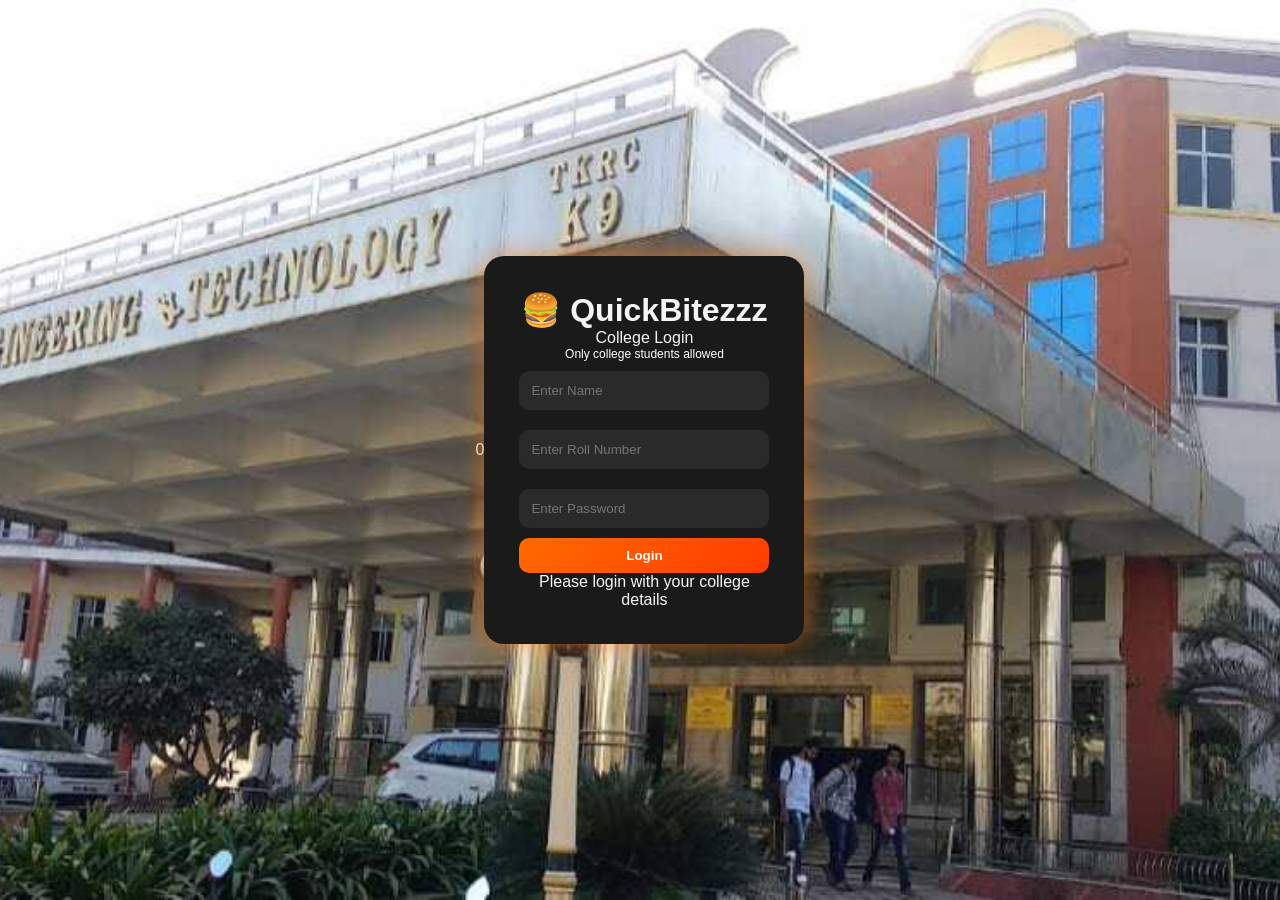
<file: frontend/index.html>
<!DOCTYPE html>
<html lang="en">
<head>
    <meta charset="UTF-8">
    <meta name="viewport" content="width=device-width, initial-scale=1.0">
    <title>QuickBitezzz</title>
    <link rel="stylesheet" href="style.css">
    <style>
        .admin-link-btn {
            background-color: #1a252f;
            color: #ffffff;
            border: none;
            padding: 8px 14px;
            border-radius: 6px;
            font-weight: 600;
            cursor: pointer;
            text-decoration: none;
            margin-right: 10px;
            font-size: 14px;
        }
        .admin-link-btn:hover {
            background-color: #2c3e50;
        }
    </style>
</head>
<body>

    <div class="container">
        <header class="header-banner">
            <img src="images/logo.jpg" alt="Website Logo" class="logo-img">
            <div>
                <a href="admin.html" class="admin-link-btn">👨‍🍳 Kitchen Admin</a>
                <button onclick="logoutUser()" class="logout-btn">Logout</button>
            </div>
        </header>

        <div id="userInfo" class="seat-box"></div>
        
        <section class="seat-section">
            <h2>🪑 Seat Availability</h2>
            <div id="seatInfo" class="seat-box">Loading seats...</div>
        </section>

        <section class="token-section">
            <h2>🎫 Token Status</h2>
            <div class="token-box">
                <p>Now Serving: <strong id="currentToken">--</strong></p>
                <p>Your Token: <strong id="yourToken">--</strong></p>
            </div>
        </section>
    
        <section class="menu-section">
            <h2>Menu</h2>
            <div id="menu" class="menu-grid"></div>
        </section>

        <!-- Floating Cart Button -->
        <div class="floating-cart-btn" onclick="toggleCart()">
            🛒 <span id="cartCount">0</span>
        </div>

        <!-- Slide Cart Panel -->
        <div id="cartPanel" class="cart-panel">
            <div class="cart-header">
                <h2>🛒 Your Cart</h2>
                <span class="close-cart" onclick="toggleCart()">&times;</span>
            </div>

            <ul id="cart" class="cart-list"></ul>
            <h3 id="totalAmount">Total: ₹0</h3>

            <label for="paymentMethod"><strong>Select Payment Method:</strong></label>
            <select id="paymentMethod">
                <option value="">-- Choose Payment Method --</option>
                <option value="UPI">UPI</option>
            </select>

            <button id="orderBtn" onclick="placeOrder()">Place Order</button>
        </div>

        <div id="upiModal" class="upi-modal">
            <div class="upi-modal-content">
                <span class="close-btn" onclick="closeUPIPopup()">&times;</span>
                <h2>Scan to Pay via UPI</h2>
                <img src="images/PAY HERE.png" alt="Fake UPI QR" class="upi-qr">
                <p><strong>Amount:</strong> ₹<span id="upiAmount">0</span></p>
                <p>Processing payment...</p>
                <p>Scan & pay... Verifying payment ⏳</p>
            </div>
        </div>

        <section class="result-section">
            <h2>Order Status</h2>
            <div id="result" class="result-box">No order placed yet.</div>
        </section>
    </div>

    <script>
        const API_BASE = "https://quickbitezzz-backend4.onrender.com";
        let cart = JSON.parse(localStorage.getItem("cart")) || [];
        let currentOrderId = localStorage.getItem("currentOrderId") || null;
        let trackingInterval = null;
        let menuData = [];
        let isPaid = false;
        let selectedPaymentMethod = "";

        if (!localStorage.getItem("rollNo")) {
            window.location.href = "login.html";
        }
        
        document.getElementById("userInfo").innerHTML = `
            Welcome, ${localStorage.getItem("studentName") || "Student"} 
            (${localStorage.getItem("rollNo")})
        `;

        const savedToken = localStorage.getItem("yourToken");
        if (savedToken) {
            document.getElementById("yourToken").innerText = savedToken;
        }

        function logoutUser() {
            localStorage.clear();
            window.location.href = "login.html";
        }

        function loadSeats() {
            fetch(`${API_BASE}/seats`)
            .then(res => res.json())
            .then(data => {
                document.getElementById("seatInfo").innerHTML =
                    `Available Seats: ${data.available_seats} / ${data.total_seats}`;
            })
            .catch(error => console.log("Seat load error:", error));
        }

        function loadCurrentToken() {
            fetch(`${API_BASE}/current-token`)
            .then(res => res.json())
            .then(data => {
                document.getElementById("currentToken").innerText = data.current_token;
            })
            .catch(error => console.log("Token load error:", error));
        }

        fetch(`${API_BASE}/menu`)
        .then(res => res.json())
        .then(data => {
            menuData = data;
            let menuDiv = document.getElementById("menu");
            menuDiv.innerHTML = "";

            data.forEach(item => {
                let card = document.createElement("div");
                card.className = "food-card";

                let emoji = "🍽️";
                if (item.name === "Burger") emoji = "🍔";
                if (item.name === "Pizza") emoji = "🍕";
                if (item.name === "Fries") emoji = "🍟";
                if (item.name === "Egg Noodles") emoji = "🍜";
                if (item.name === "Water Bottle") emoji = "🧴";
                if (item.name === "Ice Cream") emoji = "🍦";
                if (item.name === "Lays") emoji = "🧧";
                if (item.name === "Dairy Milk") emoji = "🍫";
                if (item.name === "Thumbs Up") emoji = "🥤";
                if (item.name === "Biscuits") emoji = "🍪";

                card.innerHTML = `
                    <div class="food-emoji">${emoji}</div>
                    <h3>${item.name}</h3>
                    <p><strong>ID:</strong> ${item.id}</p>
                    <p><strong>Price:</strong> ₹${item.price}</p>
                    <button onclick="addToCart(${item.id})">Add to Cart</button>
                `;

                menuDiv.appendChild(card);
            });
        })
        .catch(error => {
            console.log("Menu load error:", error);
            document.getElementById("menu").innerHTML = "<p>Menu failed to load.</p>";
        });

        function addToCart(itemId) {
            let item = menuData.find(food => food.id === itemId);
            if (!item) return;

            let existingItem = cart.find(cartItem => cartItem.id === itemId);

            if (existingItem) {
                existingItem.quantity += 1;
            } else {
                cart.push({
                    id: item.id,
                    name: item.name,
                    price: item.price,
                    quantity: 1
                });
            }

            displayCart();
        }

        function toggleCart() {
            const cartPanel = document.getElementById("cartPanel");
            cartPanel.style.display = cartPanel.style.display === "block" ? "none" : "block";
        }

        function increaseQty(itemId) {
            let item = cart.find(cartItem => cartItem.id === itemId);
            if (item) {
                item.quantity += 1;
                displayCart();
            }
        }

        function decreaseQty(itemId) {
            let item = cart.find(cartItem => cartItem.id === itemId);
            if (item) {
                item.quantity -= 1;
                if (item.quantity <= 0) {
                    cart = cart.filter(cartItem => cartItem.id !== itemId);
                }
                displayCart();
            }
        }

        function removeItem(itemId) {
            cart = cart.filter(cartItem => cartItem.id !== itemId);
            displayCart();
        }

        function getTotalAmount() {
            let total = 0;
            cart.forEach(item => {
                total += item.price * item.quantity;
            });
            return total;
        }

        function displayCart() {
            localStorage.setItem("cart", JSON.stringify(cart));

            let cartList = document.getElementById("cart");
            cartList.innerHTML = "";

            document.getElementById("cartCount").innerText = cart.reduce((sum, item) => sum + item.quantity, 0);

            if (cart.length === 0) {
                cartList.innerHTML = "<li>Cart is empty.</li>";
                document.getElementById("totalAmount").innerHTML = "Total: ₹0";
                return;
            }

            cart.forEach(item => {
                let li = document.createElement("li");
                li.innerHTML = `
                    <div class="cart-item-row">
                        <div>
                            <strong>${item.name}</strong><br>
                            Price: ₹${item.price} × ${item.quantity} = ₹${item.price * item.quantity}
                        </div>
                        <div class="cart-buttons">
                            <button onclick="decreaseQty(${item.id})">-</button>
                            <span>${item.quantity}</span>
                            <button onclick="increaseQty(${item.id})">+</button>
                            <button onclick="removeItem(${item.id})">Remove</button>
                        </div>
                    </div>
                `;
                cartList.appendChild(li);
            });

            document.getElementById("totalAmount").innerHTML = `Total: ₹${getTotalAmount()}`;
        }

        function closeUPIPopup() {
            document.getElementById("upiModal").style.display = "none";
        }

        function placeOrder() {
            if (cart.length === 0) {
                document.getElementById("result").innerHTML = "Cart is empty.";
                return;
            }

            let paymentMethod = document.getElementById("paymentMethod").value;
            let total = getTotalAmount();

            if (!paymentMethod) {
                document.getElementById("result").innerHTML = "Please select UPI payment method.";
                return;
            }

            selectedPaymentMethod = paymentMethod;

            // Show QR popup first
            document.getElementById("upiAmount").textContent = total;
            document.getElementById("upiModal").style.display = "flex";

            // Simulate payment and auto-place order after 3 sec
            setTimeout(() => {
                isPaid = true;
                document.getElementById("upiModal").style.display = "none";

                let orderItems = cart.map(item => ({
                    name: item.name,
                    price: item.price,
                    quantity: item.quantity
                }));

                fetch(`${API_BASE}/order`, {
                    method: 'POST',
                    headers: {
                        'Content-Type': 'application/json'
                    },
                    body: JSON.stringify({
                        item: orderItems,
                        total: getTotalAmount(),
                        payment_status: "Paid",
                        payment_method: selectedPaymentMethod,
                        roll_no: localStorage.getItem("rollNo") || "",
                        student_name: localStorage.getItem("studentName") || ""
                    })
                })
                .then(res => res.json())
                .then(data => {
                    isPaid = false;
                    selectedPaymentMethod = "";
                    document.getElementById("paymentMethod").value = "";

                    currentOrderId = data.order.order_id;
                    localStorage.setItem("currentOrderId", currentOrderId);
                    localStorage.setItem("yourToken", data.order.token_number);
                    document.getElementById("yourToken").innerText = data.order.token_number;

                    cart = [];
                    localStorage.removeItem("cart");
                    displayCart();
                    loadSeats();

                    trackOrder();
                })
                .catch(error => {
                    document.getElementById("result").innerHTML = "Error placing order.";
                    console.log(error);
                });
            }, 3000);
        }

        function trackOrder() {
            if (trackingInterval) {
                clearInterval(trackingInterval);
            }

            function fetchOrderStatus() {
                if (!currentOrderId) return;

                fetch(`${API_BASE}/status/${currentOrderId}`)
                .then(res => {
                    if (res.status === 404) {
                        // Order completed or deleted in admin panel
                        localStorage.removeItem("currentOrderId");
                        localStorage.removeItem("yourToken");
                        document.getElementById("yourToken").innerText = "--";
                        document.getElementById("result").innerHTML = "No active order.";
                        clearInterval(trackingInterval);
                        return null;
                    }
                    return res.json();
                })
                .then(data => {
                    if (!data) return;

                    let statusText = data.status || "Preparing Your Order";

                    document.getElementById("result").innerHTML = `
                        <p><strong>Order ID:</strong> ${data.order_id ?? "N/A"}</p>
                        <p><strong>Token Number:</strong> ${data.token_number ?? "N/A"}</p>
                        <p><strong>Status:</strong> 
                            <span class="status ${getStatusClass(statusText)}">${statusText}</span>
                        </p>
                        <p><strong>Seats Left:</strong> ${data.seats_left ?? "N/A"}</p>
                        <p><strong>Total Paid:</strong> ₹${data.total_amount ?? "N/A"}</p>
                    `;
                })
                .catch(error => {
                    console.log("Tracking error:", error);
                });
            }

            fetchOrderStatus();
            trackingInterval = setInterval(fetchOrderStatus, 3000);
        }

        function getStatusClass(status) {
            if (!status || typeof status !== "string") return "";

            let s = status.toLowerCase().trim();

            if (s.includes("preparing")) return "status-preparing";
            if (s.includes("ready") || s.includes("chi")) return "status-done";

            return "";
        } 

        loadSeats();
        loadCurrentToken();

        if (currentOrderId) {
            trackOrder();
        }

        setInterval(loadSeats, 3000);
        setInterval(loadCurrentToken, 3000);
        displayCart();
    </script>
</body>
</html>
</file>
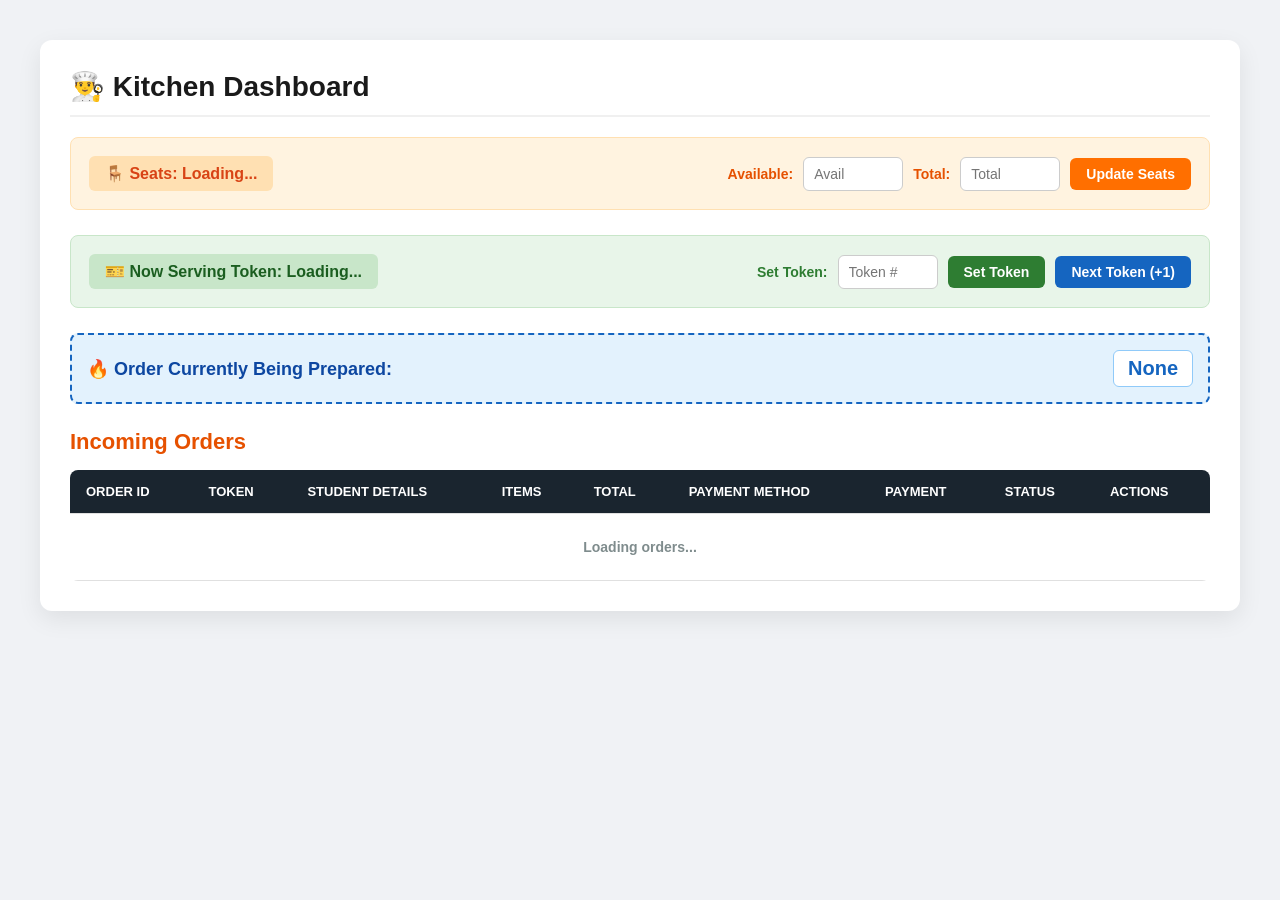
<file: frontend/admin.html>
<!DOCTYPE html>
<html lang="en">
<head>
    <meta charset="UTF-8">
    <meta name="viewport" content="width=device-width, initial-scale=1.0">
    <title>QuickBitezzz Admin</title>
    <style>
        * {
            box-sizing: border-box;
        }
        body {
            font-family: 'Segoe UI', Tahoma, Geneva, Verdana, sans-serif;
            background-color: #f0f2f5;
            color: #2c3e50;
            margin: 0;
            padding: 20px;
        }
        .admin-container {
            max-width: 1200px;
            margin: 20px auto;
            background: #ffffff;
            padding: 30px;
            border-radius: 12px;
            box-shadow: 0 8px 24px rgba(0, 0, 0, 0.08);
        }
        h1 {
            color: #1a1a1a;
            font-size: 28px;
            margin-top: 0;
            margin-bottom: 20px;
            border-bottom: 2px solid #f0f0f0;
            padding-bottom: 12px;
        }
        h2 {
            color: #e65100;
            font-size: 22px;
            margin-top: 25px;
            margin-bottom: 15px;
        }
        .seat-controls {
            display: flex;
            align-items: center;
            justify-content: space-between;
            flex-wrap: wrap;
            gap: 15px;
            background-color: #fff3e0;
            padding: 18px;
            border-radius: 8px;
            border: 1px solid #ffe0b2;
            margin-bottom: 25px;
        }
        .seat-info-badge {
            font-size: 16px;
            font-weight: bold;
            color: #d84315;
            background-color: #ffe0b2;
            padding: 8px 16px;
            border-radius: 6px;
        }
        .seat-input-group {
            display: flex;
            align-items: center;
            gap: 10px;
            flex-wrap: wrap;
        }
        .seat-input-group label {
            font-size: 14px;
            font-weight: 600;
            color: #e65100;
        }
        .seat-controls input {
            padding: 8px 10px;
            width: 100px;
            border: 1px solid #cccccc;
            border-radius: 6px;
            font-size: 14px;
            color: #333333;
            outline: none;
        }
        .seat-controls button {
            padding: 8px 16px;
            background-color: #ff6f00;
            color: #ffffff;
            border: none;
            border-radius: 6px;
            font-weight: bold;
            font-size: 14px;
            cursor: pointer;
        }
        
        /* Token Controls CSS */
        .token-controls {
            display: flex;
            align-items: center;
            justify-content: space-between;
            flex-wrap: wrap;
            gap: 15px;
            background-color: #e8f5e9;
            padding: 18px;
            border-radius: 8px;
            border: 1px solid #c8e6c9;
            margin-bottom: 25px;
        }
        .token-info-badge {
            font-size: 16px;
            font-weight: bold;
            color: #1b5e20;
            background-color: #c8e6c9;
            padding: 8px 16px;
            border-radius: 6px;
        }
        .token-input-group {
            display: flex;
            align-items: center;
            gap: 10px;
            flex-wrap: wrap;
        }
        .token-input-group label {
            font-size: 14px;
            font-weight: 600;
            color: #2e7d32;
        }
        .token-controls input {
            padding: 8px 10px;
            width: 100px;
            border: 1px solid #cccccc;
            border-radius: 6px;
            font-size: 14px;
            color: #333333;
            outline: none;
        }
        .btn-token-set {
            padding: 8px 16px;
            background-color: #2e7d32;
            color: #ffffff;
            border: none;
            border-radius: 6px;
            font-weight: bold;
            font-size: 14px;
            cursor: pointer;
        }
        .btn-token-next {
            padding: 8px 16px;
            background-color: #1565c0;
            color: #ffffff;
            border: none;
            border-radius: 6px;
            font-weight: bold;
            font-size: 14px;
            cursor: pointer;
        }

        .preparing-banner {
            background-color: #e3f2fd;
            border: 2px dashed #1565c0;
            padding: 15px;
            border-radius: 8px;
            margin-bottom: 20px;
            display: flex;
            align-items: center;
            justify-content: space-between;
        }
        .preparing-banner h3 {
            margin: 0;
            color: #0d47a1;
            font-size: 18px;
        }
        .preparing-token {
            font-size: 20px;
            font-weight: bold;
            color: #1565c0;
            background: #ffffff;
            padding: 6px 14px;
            border-radius: 6px;
            border: 1px solid #90caf9;
        }
        table {
            width: 100%;
            border-collapse: collapse;
            margin-top: 10px;
            background-color: #ffffff;
            border-radius: 8px;
            overflow: hidden;
        }
        th, td {
            padding: 14px 16px;
            text-align: left;
            border-bottom: 1px solid #e0e0e0;
            font-size: 14px;
            color: #2c3e50;
        }
        th {
            background-color: #1a252f;
            color: #ffffff;
            font-weight: 600;
            text-transform: uppercase;
            font-size: 13px;
        }
        tbody tr:hover {
            background-color: #f9f9f9;
        }
        .token-badge {
            font-size: 15px;
            font-weight: 700;
            color: #1565c0;
            background-color: #e3f2fd;
            padding: 4px 10px;
            border-radius: 6px;
            display: inline-block;
            border: 1px solid #bbdefb;
        }
        .btn-status {
            padding: 7px 12px;
            border: none;
            border-radius: 5px;
            cursor: pointer;
            margin-right: 5px;
            color: #ffffff;
            font-weight: 600;
            font-size: 13px;
        }
        .btn-preparing { background-color: #ff9800; }
        .btn-ready { background-color: #2e7d32; }
        .btn-delete {
            background-color: #d32f2f;
            color: #ffffff;
            border: none;
            padding: 6px 10px;
            border-radius: 5px;
            cursor: pointer;
            font-size: 14px;
        }
        .status-tag {
            padding: 5px 10px;
            border-radius: 20px;
            font-size: 12px;
            font-weight: 600;
            color: #ffffff;
            display: inline-block;
        }
        .status-preparing { background-color: #ff9800; }
        .status-done { background-color: #2e7d32; }
        .paid-tag { 
            background-color: #e8f5e9; 
            color: #1b5e20; 
            padding: 4px 10px; 
            border-radius: 12px; 
            font-size: 12px;
            font-weight: 600;
            border: 1px solid #a5d6a7;
        }
        .no-orders {
            text-align: center;
            color: #7f8c8d;
            font-weight: bold;
            padding: 25px;
        }
    </style>
</head>
<body>

    <div class="admin-container">
        <h1>👨‍🍳 Kitchen Dashboard</h1>

        <!-- Seat Controls -->
        <div class="seat-controls">
            <div id="seatDisplay" class="seat-info-badge">🪑 Seats: Loading...</div>
            <div class="seat-input-group">
                <label>Available:</label>
                <input type="number" id="availSeatInput" placeholder="Avail">
                <label>Total:</label>
                <input type="number" id="totalSeatInput" placeholder="Total">
                <button onclick="updateSeats()">Update Seats</button>
            </div>
        </div>

        <!-- Token Controls -->
        <div class="token-controls">
            <div id="tokenDisplay" class="token-info-badge">🎫 Now Serving Token: Loading...</div>
            <div class="token-input-group">
                <label>Set Token:</label>
                <input type="number" id="currentTokenInput" placeholder="Token #">
                <button class="btn-token-set" onclick="updateToken()">Set Token</button>
                <button class="btn-token-next" onclick="incrementToken()">Next Token (+1)</button>
            </div>
        </div>

        <!-- Currently Preparing Order Banner -->
        <div class="preparing-banner">
            <h3>🔥 Order Currently Being Prepared:</h3>
            <div id="nowPreparingToken" class="preparing-token">None</div>
        </div>

        <h2>Incoming Orders</h2>
        <table>
            <thead>
                <tr>
                    <th>Order ID</th>
                    <th>Token</th>
                    <th>Student Details</th>
                    <th>Items</th>
                    <th>Total</th>
                    <th>Payment Method</th>
                    <th>Payment</th>
                    <th>Status</th>
                    <th>Actions</th>
                </tr>
            </thead>
            <tbody id="ordersTable">
                <tr><td colspan="9" class="no-orders">Loading orders...</td></tr>
            </tbody>
        </table>
    </div>

    <script>
        // Updated API base to live Render backend
        const API_BASE = "https://quickbitezzz-backend4.onrender.com";

        async function fetchSeats() {
            try {
                const res = await fetch(`${API_BASE}/seats`);
                const data = await res.json();
                document.getElementById("seatDisplay").innerText = `🪑 Available Seats: ${data.available_seats} / ${data.total_seats}`;
                
                if (!document.getElementById("availSeatInput").value) {
                    document.getElementById("availSeatInput").value = data.available_seats;
                }
                if (!document.getElementById("totalSeatInput").value) {
                    document.getElementById("totalSeatInput").value = data.total_seats;
                }
            } catch (err) {
                console.error("Error fetching seats:", err);
            }
        }

        async function updateSeats() {
            const availSeats = document.getElementById("availSeatInput").value;
            const totalSeats = document.getElementById("totalSeatInput").value;
            
            try {
                await fetch(`${API_BASE}/seats`, {
                    method: 'POST',
                    headers: { 'Content-Type': 'application/json' },
                    body: JSON.stringify({ 
                        available_seats: parseInt(availSeats),
                        total_seats: parseInt(totalSeats)
                    })
                });
                alert("Seats updated successfully!");
                fetchSeats();
            } catch (err) {
                console.error("Error updating seats:", err);
            }
        }

        /* Token Functions */
        async function fetchToken() {
            try {
                const res = await fetch(`${API_BASE}/current-token`);
                const data = await res.json();
                const currentToken = data.current_token;

                document.getElementById("tokenDisplay").innerText = `🎫 Now Serving Token: #${currentToken}`;
                
                if (!document.getElementById("currentTokenInput").value) {
                    document.getElementById("currentTokenInput").value = currentToken;
                }
            } catch (err) {
                console.error("Error fetching token:", err);
            }
        }

        async function updateToken() {
            const tokenVal = parseInt(document.getElementById("currentTokenInput").value);
            if (isNaN(tokenVal)) return alert("Please enter a valid token number");

            try {
                await fetch(`${API_BASE}/admin/update-token`, {
                    method: 'POST',
                    headers: { 'Content-Type': 'application/json' },
                    body: JSON.stringify({ current_token: tokenVal })
                });
                alert("Token updated successfully!");
                fetchToken();
            } catch (err) {
                console.error("Error updating token:", err);
                alert("Failed to update token");
            }
        }

        async function incrementToken() {
            const currentText = document.getElementById("tokenDisplay").innerText;
            const currentToken = parseInt(currentText.replace(/[^0-9]/g, '')) || 0;
            const nextToken = currentToken + 1;
            
            document.getElementById("currentTokenInput").value = nextToken;
            updateToken();
        }

        async function fetchOrders() {
            try {
                const res = await fetch(`${API_BASE}/admin/orders`);
                const orders = await res.json();
                
                const tableBody = document.getElementById("ordersTable");
                tableBody.innerHTML = "";

                let currentlyPreparing = null;

                if (!Array.isArray(orders) || orders.length === 0) {
                    tableBody.innerHTML = `<tr><td colspan="9" class="no-orders">No active orders</td></tr>`;
                    document.getElementById("nowPreparingToken").innerText = "None";
                    return;
                }

                orders.forEach(order => {
                    let statusStr = order.status || "Preparing Your Order";
                    if (statusStr === "Preparing Your Order") {
                        currentlyPreparing = order;
                    }

                    const row = document.createElement("tr");

                    let itemsSummary = "N/A";
                    if (Array.isArray(order.items)) {
                        itemsSummary = order.items.map(i => `${i.name} x ${i.quantity}`).join(", ");
                    } else if (typeof order.items === 'string') {
                        itemsSummary = order.items;
                    }

                    let studentInfo = `${order.student_name || 'N/A'}<br><small style="color:#666;">(${order.roll_no || 'N/A'})</small>`;
                    let statusClass = statusStr.toLowerCase().includes("ready") ? "status-done" : "status-preparing";

                    row.innerHTML = `
                        <td><strong>#${order.order_id ?? 'N/A'}</strong></td>
                        <td><span class="token-badge">Token #${order.token_number ?? 'N/A'}</span></td>
                        <td>${studentInfo}</td>
                        <td>${itemsSummary}</td>
                        <td><strong>₹${order.total_amount ?? 0}</strong></td>
                        <td>${order.payment_method || 'UPI'}</td>
                        <td><span class="paid-tag">${order.payment_status || 'Paid'}</span></td>
                        <td><span class="status-tag ${statusClass}">${statusStr}</span></td>
                        <td>
                            <button class="btn-status btn-preparing" onclick="updateOrderStatus(${order.order_id}, 'Preparing Your Order')">Preparing</button>
                            <button class="btn-status btn-ready" onclick="updateOrderStatus(${order.order_id}, 'Your Order is Ready')">Ready</button>
                            <button class="btn-delete" onclick="deleteOrder(${order.order_id})">❌</button>
                        </td>
                    `;
                    tableBody.appendChild(row);
                });

                if (currentlyPreparing) {
                    document.getElementById("nowPreparingToken").innerText = `Order #${currentlyPreparing.order_id} (Token #${currentlyPreparing.token_number})`;
                } else {
                    document.getElementById("nowPreparingToken").innerText = "None";
                }

            } catch (err) {
                console.error("Error fetching orders:", err);
            }
        }

        async function updateOrderStatus(orderId, newStatus) {
            try {
                const res = await fetch(`${API_BASE}/admin/update-status/${orderId}`, {
                    method: 'POST',
                    headers: { 'Content-Type': 'application/json' },
                    body: JSON.stringify({ status: newStatus })
                });
                const data = await res.json();
                if (data.success || res.ok) {
                    fetchOrders();
                }
            } catch (err) {
                console.error("Error updating status:", err);
            }
        }

        async function deleteOrder(orderId) {
            if (!confirm(`Are you sure you want to clear Order #${orderId}?`)) return;

            try {
                const res = await fetch(`${API_BASE}/admin/delete-order/${orderId}`, {
                    method: "POST",
                    headers: { "Content-Type": "application/json" }
                });

                const data = await res.json();

                if (data.success || res.ok) {
                    fetchOrders();
                    fetchSeats();
                } else {
                    alert("Failed to delete order: " + (data.message || "Order not found"));
                }
            } catch (error) {
                console.error("Delete order error:", error);
                alert("Error deleting order.");
            }
        }

        fetchSeats();
        fetchToken();
        fetchOrders();
        setInterval(fetchSeats, 3000);
        setInterval(fetchToken, 3000);
        setInterval(fetchOrders, 3000);
  
    </script>
</body>
</html>
</file>
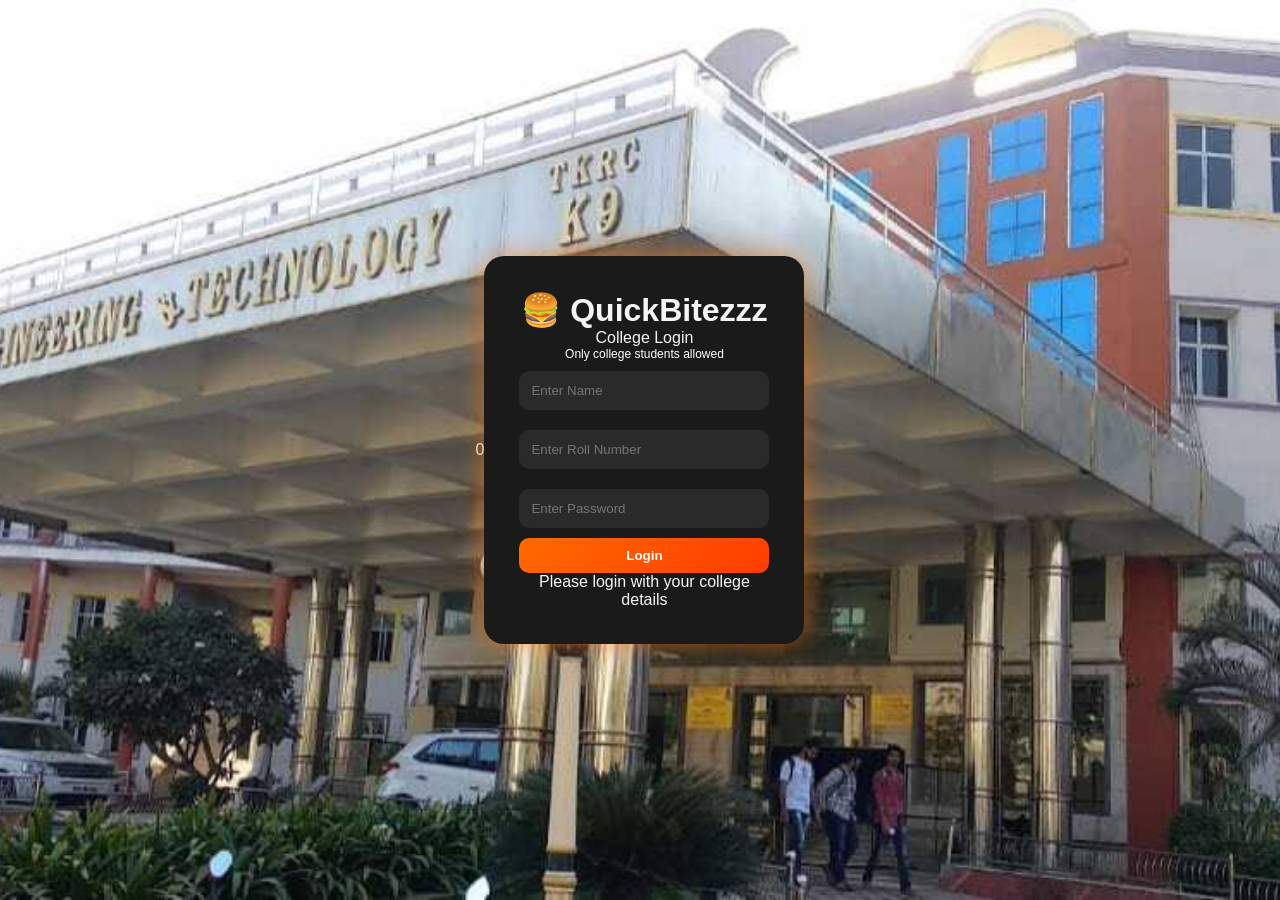
<file: frontend/login.html>
<!DOCTYPE html>
<html lang="en">
<head>
    <meta charset="UTF-8">
    <meta name="viewport" content="width=device-width, initial-scale=1.0">
    <title>QuickBitezzz Login</title>
    <link rel="stylesheet" href="style.css">
</head>
<body>

<div class="login-container">0
    <div class="login-card">
        <h1>🍔 QuickBitezzz</h1>
        <p class="subtitle">College Login</p>
        <p style="font-size:12px; color:#ffffff;">Only college students allowed</p>

        <input type="text" id="studentName" placeholder="Enter Name">
        <input type="text" id="rollNo" placeholder="Enter Roll Number">
        <input type="password" id="password" placeholder="Enter Password">

        <button onclick="loginUser()">Login</button>

        <div id="loginResult" class="login-result">
            Please login with your college details
        </div>
    </div>
</div>

<script>
const API_BASE = "https://quickbitezzz-backend4.onrender.com";

localStorage.removeItem("studentName");
localStorage.removeItem("rollNo");

async function loginUser() {
    const name = document.getElementById("studentName").value.trim();
    const rollNo = document.getElementById("rollNo").value.trim();
    const password = document.getElementById("password").value.trim();

    if (!name || !rollNo || !password) {
        document.getElementById("loginResult").innerHTML = "Please fill all fields.";
        return;
    }

    try {
        const res = await fetch(`${API_BASE}/login`, {
            method: "POST",
            headers: {
                "Content-Type": "application/json"
            },
            body: JSON.stringify({
                name: name,
                roll_no: rollNo,
                password: password
            })
        });

        const data = await res.json();
        console.log("Login response:", data);

        if (res.ok && data.success && data.user) {
            localStorage.setItem("studentName", data.user.name || "");
            localStorage.setItem("rollNo", data.user.roll_no || "");

            document.getElementById("loginResult").innerHTML = "Login successful ✅ Redirecting...";
            setTimeout(() => {
                window.location.href = "index.html";
            }, 1000);
        } else {
            localStorage.removeItem("studentName");
            localStorage.removeItem("rollNo");
            document.getElementById("loginResult").innerHTML = data.message || "Invalid login details.";
        }
    } catch (err) {
        console.log("Login error:", err);
        localStorage.removeItem("studentName");
        localStorage.removeItem("rollNo");
        document.getElementById("loginResult").innerHTML = "Login failed. Check backend.";
    }
}
</script>

</body>
</html>
</file>
<file: frontend/style.css>
* {
    margin: 0;
    padding: 0;
    box-sizing: border-box;
}

body {
    font-family: 'Segoe UI', sans-serif;
    background: #0f0f0f;
    color: #f5f5f5;
}

/* CONTAINER */
.container {
    width: 100%;
    max-width: 1200px;
    margin: 20px auto;
}

/* CONTAINER FOR LOGO BANNER */
.header-banner {
    position: relative;
    width: 100%;
    height: 400px;
    border-radius: 18px;
    overflow: hidden;
    margin-bottom: 20px;
    box-shadow: 0 6px 20px rgba(0, 0, 0, 0.4);
    background: #050608; /* Matches the dark background color inside your logo image */
}

.logo-img {
    width: 100%;
    height: 100%;
    object-fit: cover; /* Keeps logo in correct proportions without stretching */
    object-position: center;
    display: block;
}

/* LOGOUT BUTTON */
.logout-btn {
    position: absolute;
    top: 15px;
    right: 15px;
    padding: 8px 14px;
    border: none;
    border-radius: 8px;
    background: rgba(35, 35, 35, 0.85);
    color: white;
    font-weight: bold;
    cursor: pointer;
    z-index: 10;
}
.logout-btn {
    position: absolute;
    top: 20px;
    right: 20px;
    padding: 10px 16px;
    border: none;
    border-radius: 8px;
    background: rgb(23, 23, 23);
    color: white;
    font-weight: bold;
    cursor: pointer;
}
.upi-modal {
    display: none;
    position: fixed;
    inset: 0;
    background: rgba(0,0,0,0.7);
    justify-content: center;
    align-items: center;
    z-index: 999;
}

.upi-modal-content {
    background: #1e1e1e;
    color: white;
    padding: 25px;
    border-radius: 16px;
    text-align: center;
    width: 300px;
    position: relative;
}

.upi-qr {
    width: 150px;
    height: 150px;
    margin: 10px auto;
    display: block;
    border-radius: 10px;
}

.close-btn {
    position: absolute;
    top: 10px;
    right: 15px;
    font-size: 22px;
    cursor: pointer;
}
/* HEADER */
.header {
    text-align: center;
    background: linear-gradient(135deg, rgb(121, 109, 88), rgb(190, 172, 139));
    padding: 25px;
    border-radius: 18px;
    margin-bottom: 20px;
    box-shadow: 0 8px 30px rgba(255, 87, 34, 0.3);
}

.header h1 {
    font-size: 40px;
}

.header p {
    opacity: 0.9;
}

/* SECTIONS */
.seat-section,
.menu-section,
.cart-section,
.result-section,
.token-section {
    background: #1a1a1a;
    padding: 20px;
    margin-bottom: 20px;
    border-radius: 16px;
    box-shadow: 0 6px 20px rgba(0,0,0,0.4);
}

/* TITLES */
h2 {
    color: #ff6a00;
    margin-bottom: 15px;
}

/* SEAT BOX */
.seat-box {
    padding: 15px;
    background: #2a2a2a;
    border-left: 5px solid #ff6a00;
    border-radius: 10px;
    font-weight: bold;
}

/* MENU GRID */
.menu-grid {
    display: grid;
    grid-template-columns: repeat(auto-fit, minmax(220px, 1fr));
    gap: 20px;
}

/* FOOD CARD */
.food-card {
    background: #222;
    border-radius: 16px;
    padding: 18px;
    text-align: center;
    transition: 0.3s;
    border: 1px solid #333;
}

.food-card:hover {
    transform: translateY(-5px);
    box-shadow: 0 0 20px rgba(255,106,0,0.3);
}

.food-emoji {
    font-size: 60px;
}

.food-card h3 {
    margin: 10px 0;
}

/* BUTTONS */
button {
    padding: 10px 15px;
    border: none;
    border-radius: 10px;
    background: linear-gradient(135deg, #ff6a00, #ff3c00);
    color: white;
    font-weight: bold;
    cursor: pointer;
    transition: 0.3s;
}

button:hover {
    transform: scale(1.05);
    box-shadow: 0 0 10px #ff6a00;
}

/* CART */
.cart-list li {
    background: #262626;
    margin-bottom: 10px;
    padding: 10px;
    border-radius: 10px;
}

/* RESULT BOX */
.result-box {
    background: #222;
    padding: 15px;
    border-radius: 12px;
}

/* STATUS COLORS */
.status {
    padding: 5px 10px;
    border-radius: 20px;
    font-weight: bold;
    color: white;
    display: inline-block;
}

.status-preparing {
    background: orange;
}

.status-delivery {
    background: #188eee;
}

.status-done {
    background: #4caf50;
}

/* TOKEN BOX */
.token-box {
    background: #222;
    padding: 15px;
    border-radius: 10px;
    text-align: center;
}

/* LOGIN PAGE */
.login-container {
    height: 100vh;
    display: flex;
    justify-content: center;
    align-items: center;
    background: url("images/clg.jpg") no-repeat center center fixed;
    background-size: cover;
}

.login-card {
    background: #1a1a1a;
    padding: 35px;
    border-radius: 20px;
    width: 320px;
    text-align: center;
    box-shadow: 0 0 25px rgba(255, 111, 0, 0.6);
}

.login-card input {
    width: 100%;
    padding: 12px;
    margin: 10px 0;
    border-radius: 10px;
    border: none;
    background: #2a2a2a;
    color: rgb(255, 255, 255);
}

.login-card input:focus {
    outline: none;
    box-shadow: 0 0 8px #ff6a00;
}

.login-card button {
    width: 100%;
}

/* ADMIN CARDS */


.top-cards {
    display: grid;
    grid-template-columns: repeat(auto-fit, minmax(180px, 1fr));
    gap: 15px;
}

.card {
    background: #1a1a1a;
    padding: 20px;
    border-radius: 14px;
    text-align: center;
}

.card h2 {
    color: #ff6a00;
}

/* TABLE */
table {
    width: 100%;
    border-collapse: collapse;
}

th {
    background: #111;
    color: #ff6a00;
    padding: 12px;
}

td {
    padding: 12px;
    border-bottom: 1px solid #333;
}

/* BADGES */
.badge {
    padding: 5px 10px;
    border-radius: 20px;
    color: white !important;
    font-weight: bold;
    display: inline-block;
    text-shadow: 0 1px 2px rgba(0,0,0,0.25);
}

.paid {
    background: #4caf50;
}

.pending {
    background: red;
}



/* Floating Cart Button */
.floating-cart-btn {
    position: fixed;
    bottom: 20px;
    right: 20px;
    background: #ff5722;
    color: white;
    padding: 14px 20px;
    border-radius: 50px;
    font-size: 18px;
    font-weight: bold;
    cursor: pointer;
    box-shadow: 0 8px 20px rgba(0,0,0,0.25);
    z-index: 999;
    transition: 0.3s ease;
}

.floating-cart-btn:hover {
    transform: scale(1.05);
    background: #e64a19;
}

/* Cart Panel */
.cart-panel {
    position: fixed;
    bottom: 90px;
    right: 20px;
    width: 350px;
    max-height: 80vh;
    overflow-y: auto;
    background: rgb(120, 109, 87);
    border-radius: 18px;
    box-shadow: 0 10px 30px rgba(0,0,0,0.25);
    padding: 20px;
    display: none;
    z-index: 1000;
    animation: slideUp 0.3s ease;
}

/* Cart Header */
.cart-header {
    display: flex;
    justify-content: space-between;
    align-items: center;
    margin-bottom: 15px;
}

.close-cart {
    font-size: 28px;
    cursor: pointer;
    font-weight: bold;
    color: #444;
}

/* Cart list */
.cart-list {
    list-style: none;
    padding: 0;
    margin: 0 0 15px;
}

.cart-list li {
    background: #363636;
    margin-bottom: 10px;
    padding: 12px;
    border-radius: 12px;
}

/* Cart buttons inside items */
.cart-buttons {
    display: flex;
    gap: 8px;
    align-items: center;
    margin-top: 8px;
}

.cart-buttons button {
    padding: 6px 10px;
    border: none;
    border-radius: 8px;
    background: #ff7043;
    color: white;
    cursor: pointer;
    font-weight: bold;
}

#orderBtn {
    width: 100%;
    padding: 12px;
    border: none;
    border-radius: 10px;
    background: #323232;
    color: rgb(249, 72, 2);
    font-size: 16px;
    font-weight: bold;
    cursor: pointer;
    margin-top: 15px;
} 

#paymentMethod {
    width: 100%;
    padding: 10px;
    border-radius: 8px;
    margin-top: 8px;
    margin-bottom: 15px;
    border: 1px solid #ccc;
}

/* Animation */
@keyframes slideUp {
    from {
        transform: translateY(30px);
        opacity: 0;
    }
    to {
        transform: translateY(0);
        opacity: 1;
    }
}

/* Mobile */
@media (max-width: 480px) {
    .cart-panel {
        width: 90%;
        right: 5%;
        bottom: 80px;
    }

    .floating-cart-btn {
        right: 15px;
        bottom: 15px;
    }
}

.cart-header h2{
    color: #333333
}
.menu-category-section {
    margin-bottom: 30px;
}

.menu-category-title {
    font-size: 24px;
    margin-bottom: 15px;
    color: #ff6a00;
    border-left: 5px solid #ff6a00;
    padding-left: 12px;
}


#seatUpdateMsg {
    color: #ff6a00;
    font-weight: bold;
}
</file>
